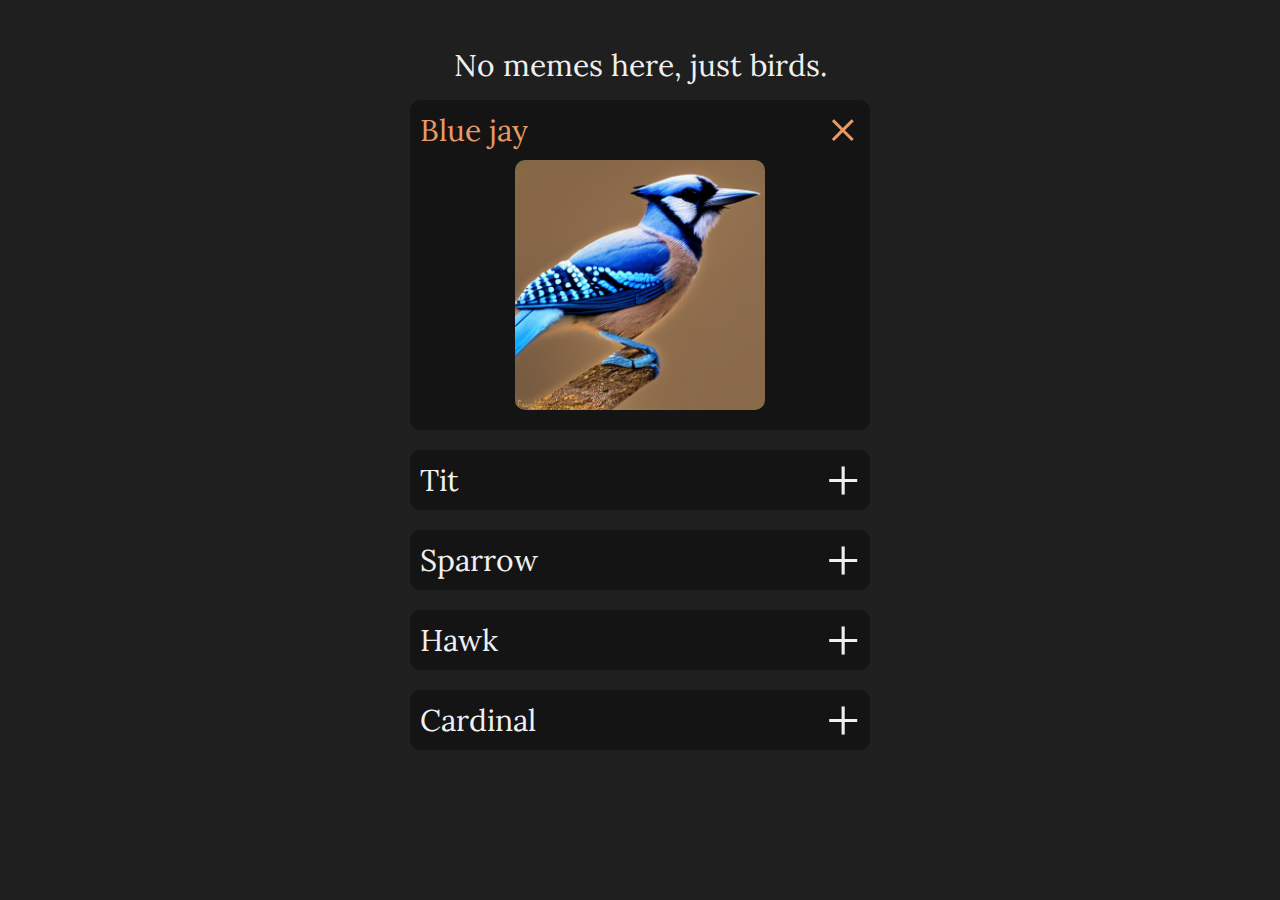
<file: index.html>
<!DOCTYPE html>
<html lang="en">
<head>
    <meta charset="UTF-8">
    <meta http-equiv="X-UA-Compatible" content="IE=edge">
    <meta name="viewport" content="width=device-width, initial-scale=1.0">
    <title>CodeJam#1</title>
    <link rel="stylesheet" href="./reset.css">
    <link rel="stylesheet" href="./style.css">
</head>
<body>
    <main class="wrapper">
    <section class="bayan">
        <h1 class="bayan_title">No memes here, just birds.</h1>
        <ul class="bayan_list">
            <form>
            <li class="bayan_item">
                <label>
                    <input type="radio" name="bird" id="" checked="checked">
                        <div class="title_wrapper">
                            <h3 class="item_title">Blue jay</h3>
                            <p class="item_plus">+</p>
                        </div>
                        <div class="img_wrapper">
                            <img src="./img/bird1.png" alt="" class="item_img">
                        </div>
                </label>
            </li>
            <li class="bayan_item">
                <label>
                    <input type="radio" name="bird" id="">
                        <div class="title_wrapper">
                            <h3 class="item_title">Tit</h3>
                            <p class="item_plus">+</p>
                        </div>
                        <div class="img_wrapper">
                            <img src="./img/bird2.jpg" alt="" class="item_img">
                        </div>
                </label>
            </li>
            <li class="bayan_item">
                <label>
                <input type="radio" name="bird" id="">
                    <div class="title_wrapper">
                        <h3 class="item_title">Sparrow</h3>
                        <p class="item_plus">+</p>
                    </div>
                    <div class="img_wrapper">
                        <img src="./img/bird3.jpg" alt="" class="item_img">
                    </div>
                </label>
            </li>
            <li class="bayan_item">
                <label>
                <input type="radio" name="bird" id="">
                    <div class="title_wrapper">
                        <h3 class="item_title">Hawk</h3>
                        <p class="item_plus">+</p>
                    </div>
                    <div class="img_wrapper">
                        <img src="./img/bird4.webp" alt="" class="item_img">
                    </div>
                </label>
            </li>
            <li class="bayan_item">
                <label>
                    <input type="radio" name="bird" id="">
                    <div class="title_wrapper">
                        <h3 class="item_title">Cardinal</h3>
                        <p class="item_plus">+</p>
                    </div>
                    <div class="img_wrapper">
                        <img src="./img/bird5.jpg" alt="" class="item_img">
                    </div>
                </label>
            </li>
        </form>
        </ul>
    </section>  
</main>
</body>
</html>
</file>
<file: style.css>
@import url('https://fonts.googleapis.com/css2?family=Lora:wght@500&display=swap');

:root {
    --bg: #1f1f1f;
    --white: #f0f0f0;
    --black: #141414;
    --peach: #e79a66;
}

body {
    max-width: 100vw;
    max-height: 100vh;
    background-color: var(--bg);
    margin: 0;
    padding: 0;
}

.bayan {
    margin: 0 auto;
    padding: 5rem 0;
    max-width: 50rem;
}

.bayan_title {
    color: var(--white);
    font-size: 3rem;
    font-family: 'Lora', serif;
    text-align: center;

}

.bayan_list {
    margin-top: 2rem;
}



.bayan_item {
    padding: 0 1rem;
    background-color: var(--black);
    margin: 2rem;
    border-radius: 1rem;
}

.bayan_item:hover {
    cursor: pointer;
}

input {
    display: none;
}

label:hover {
    cursor: pointer;
}


.bayan_item:hover .img_wrapper,
input:checked ~ .img_wrapper {
    height: 25rem;
    padding-bottom: 2rem;
}

.bayan_item:hover .item_plus,
input:checked + .title_wrapper .item_plus {
    transform: rotateZ(45deg);
    color: var(--peach);

}

.bayan_item:hover .item_title,
input:checked + .title_wrapper .item_title {
    color: var(--peach);
}

.bayan_item:checked .img_wrapper,
input:checked ~ .img_wrapper {
    height: 25rem;
}

.title_wrapper {
    display: flex;
    justify-content: space-between;
    align-items: center;

}

.item_title {
    margin: 1rem 0;
    font-size: 3rem;
    color: var(--white);
    font-family: 'Lora', serif;
    max-width: 30%;
}

.img_wrapper {
    display: flex;
    justify-content: center;
    height: 0;

    transition: all .2s ease-in-out;
}

.item_img {
    max-width: 25rem;
    height: auto;
    border-radius: 1rem;
}

.item_plus {
    color: var(--white);
    font-size: 6rem;
    max-width: 8rem;
    max-height: auto;
    transition: all .2s ease-in-out;
    text-align: center;
}

.item_plus {
    cursor: pointer;
    transform-origin: center;
}

/* adaptive styles */

@media (max-width: 820px) {

    .bayan {
        width: 80vw;
    }

    .bayan_title {
        font-size: 5vw;
    }

    .item_title {
        max-width: 80%;
        font-size: 4vw;
    }

    .item_plus {
        font-size: 5rem;
    }

    .item_img {
        width: 100%;
        max-width: 50vw;
        height: auto;
        object-fit: scale-down;
        object-position: center;
    }

    .item_plus {
        font-size: 7vw;
    }

}

@media (max-width: 320px) {
    .item_plus {
        font-size: 3rem;
    }

    .item_img {
        max-width: auto;
        max-height: 30vh;
    }

    .img_wrapper {
        max-width: auto;
        max-height: 30vh;
    }

}
</file>
